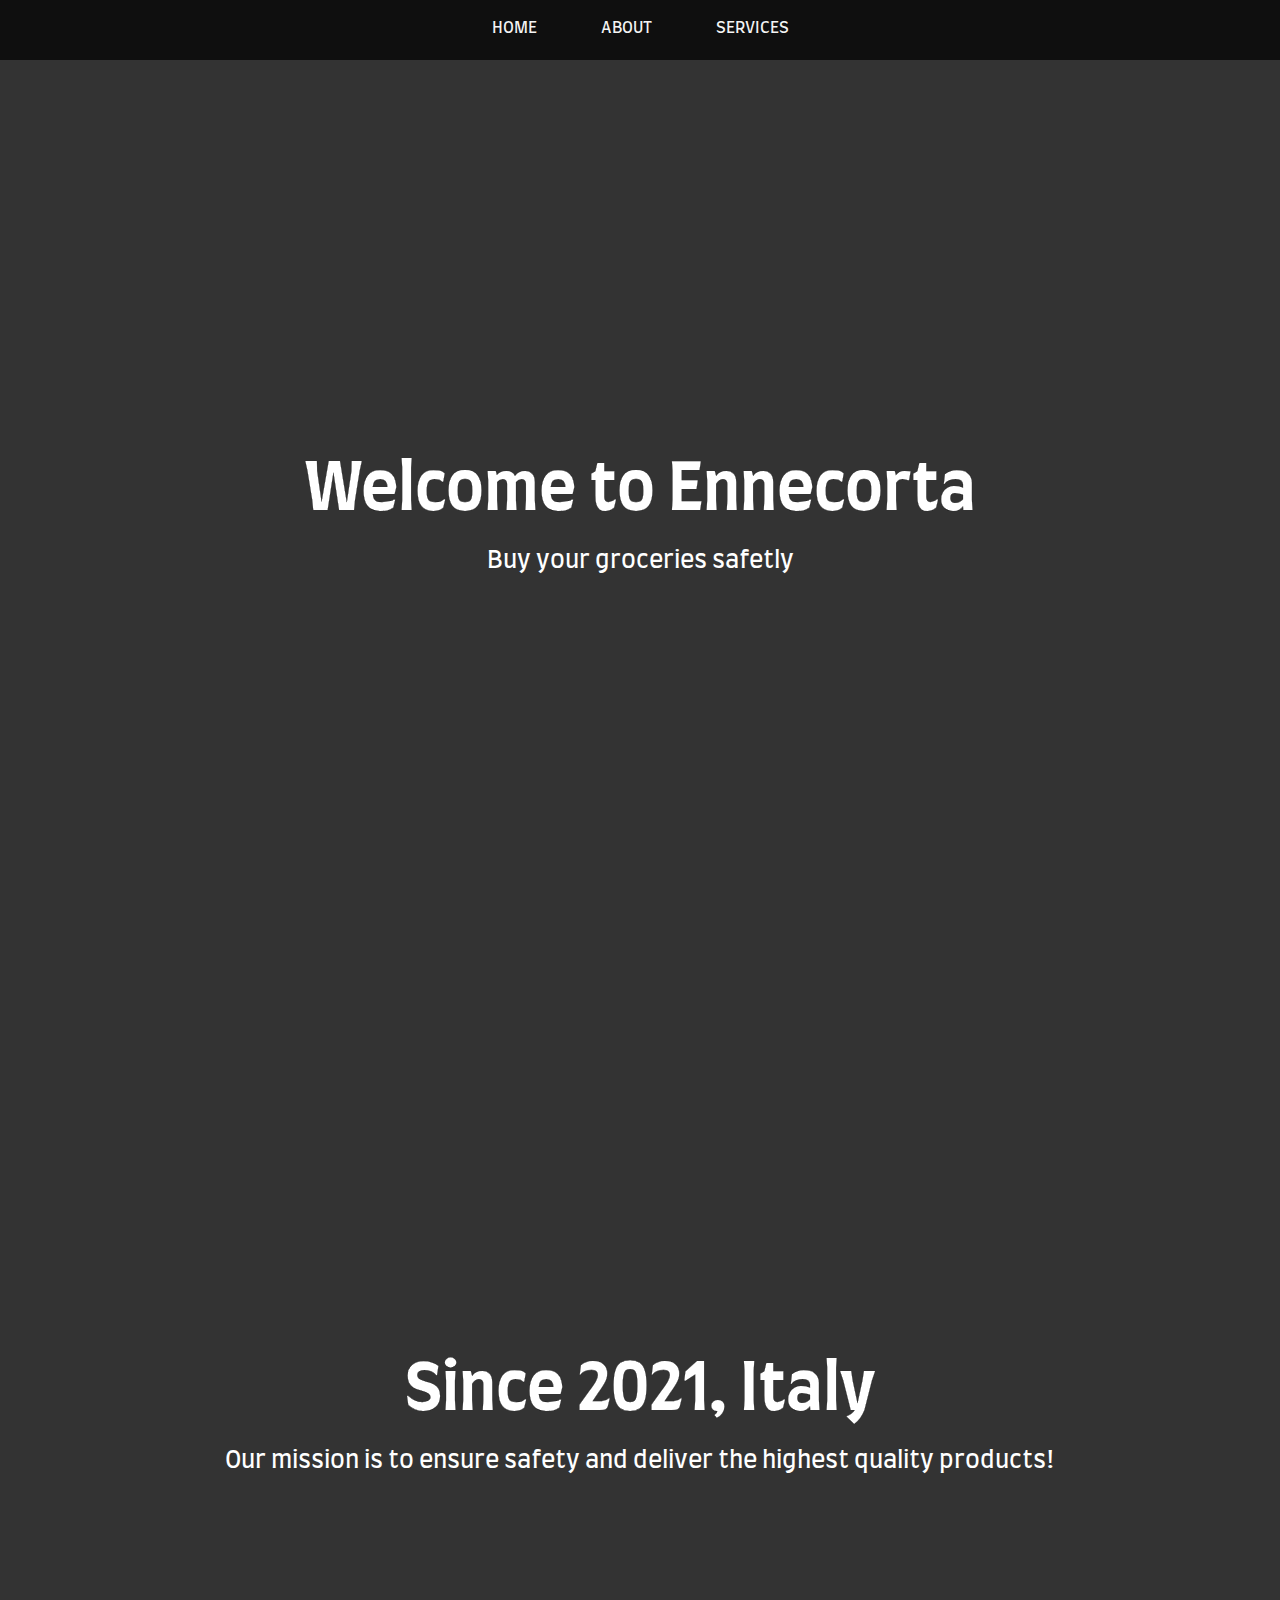
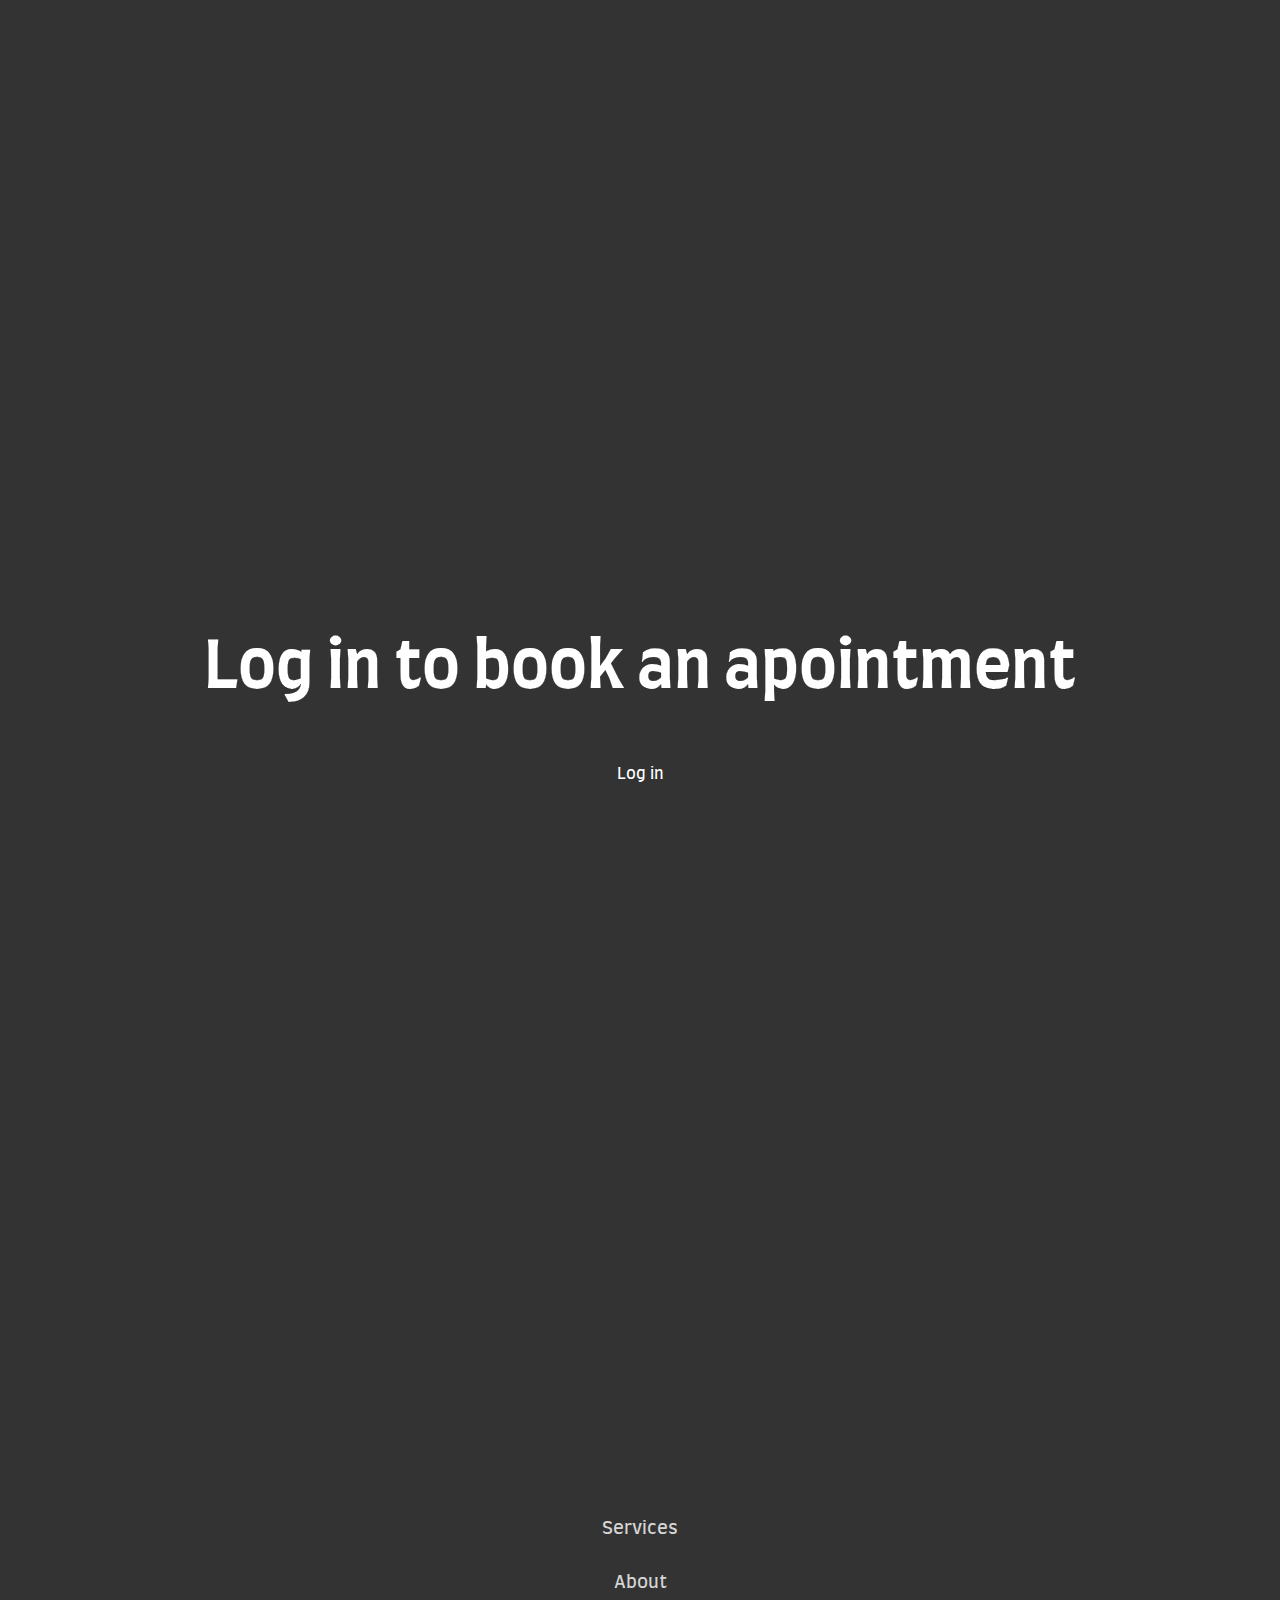
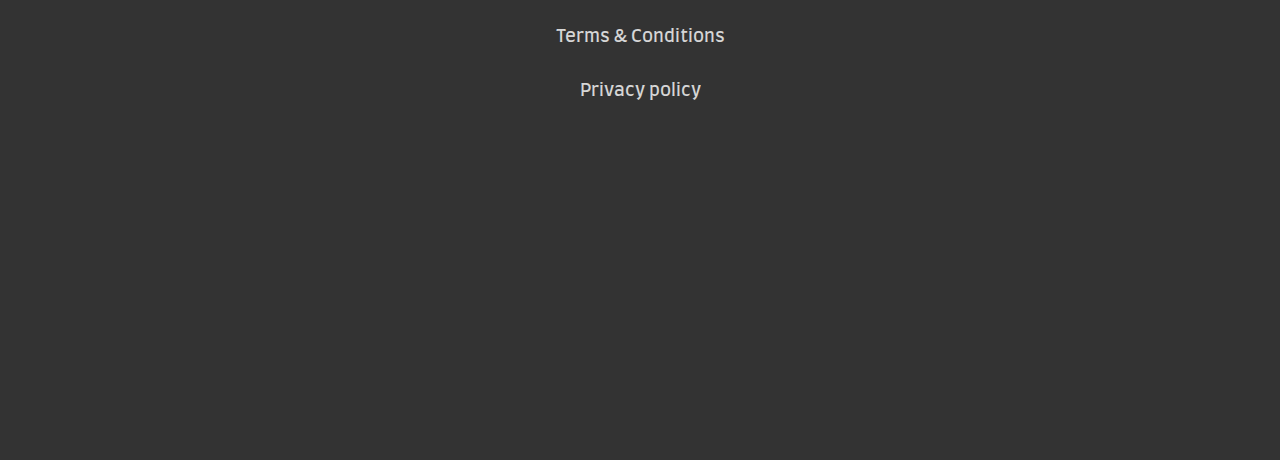
<file: Index.html>
<html>
<head>
    <link href="https://fonts.googleapis.com/css2?family=Montserrat:wght@200&display=swap" rel="stylesheet">
    <link rel="stylesheet" type="text/css" href="style.css">
<title> Ennecorta </title>
</head>


<body>
<div class="container">
    <nav class="navbar">
        <ul>
            <li><a href="#home">Home</a></li>
            <li><a href="#about">About</a></li>
            <li><a href="#service">Services</a></li>
          </ul>
        </nav>
    <section id="home">
      <h1>Welcome to Ennecorta</h1>
      <p class="lead">Buy your groceries safetly</p>
    </section>
    <section id="about">
        <h1>Since 2021, Italy</h1>
        <p class="lead">Our mission is to ensure safety and deliver the highest quality products!</p>
    </section>
    <section id="service">
        <h1>Log in to book an apointment</h1>
        <p class="lead"><a href="login.html"></p>Log in</p></a>
    </section>
    <section id="footer">
        <div class="navfooter"> 
            <ul>
                <li><a href="#service"> Services</a></li>
                <li><a href="#about"> About</a></li>
                <li><a href="Terms.html"> Terms & Conditions</a></li>
                <li><a href="privacy.html"> Privacy policy</a></li>
            </ul>   
        </div>
    </section>
  </div>
</body>
 

    <script src="https://cdnjs.cloudflare.com/ajax/libs/jquery/3.6.0/jquery.slim.js" integrity="sha512-HNbo1d4BaJjXh+/e6q4enTyezg5wiXvY3p/9Vzb20NIvkJghZxhzaXeffbdJuuZSxFhJP87ORPadwmU9aN3wSA==" crossorigin="anonymous" referrerpolicy="no-referrer"></script>
    <link rel="preconnect" href="https://fonts.gstatic.com">
    <link href="https://fonts.googleapis.com/css2?family=Farro&display=swap" rel="stylesheet">
</html>
</file>
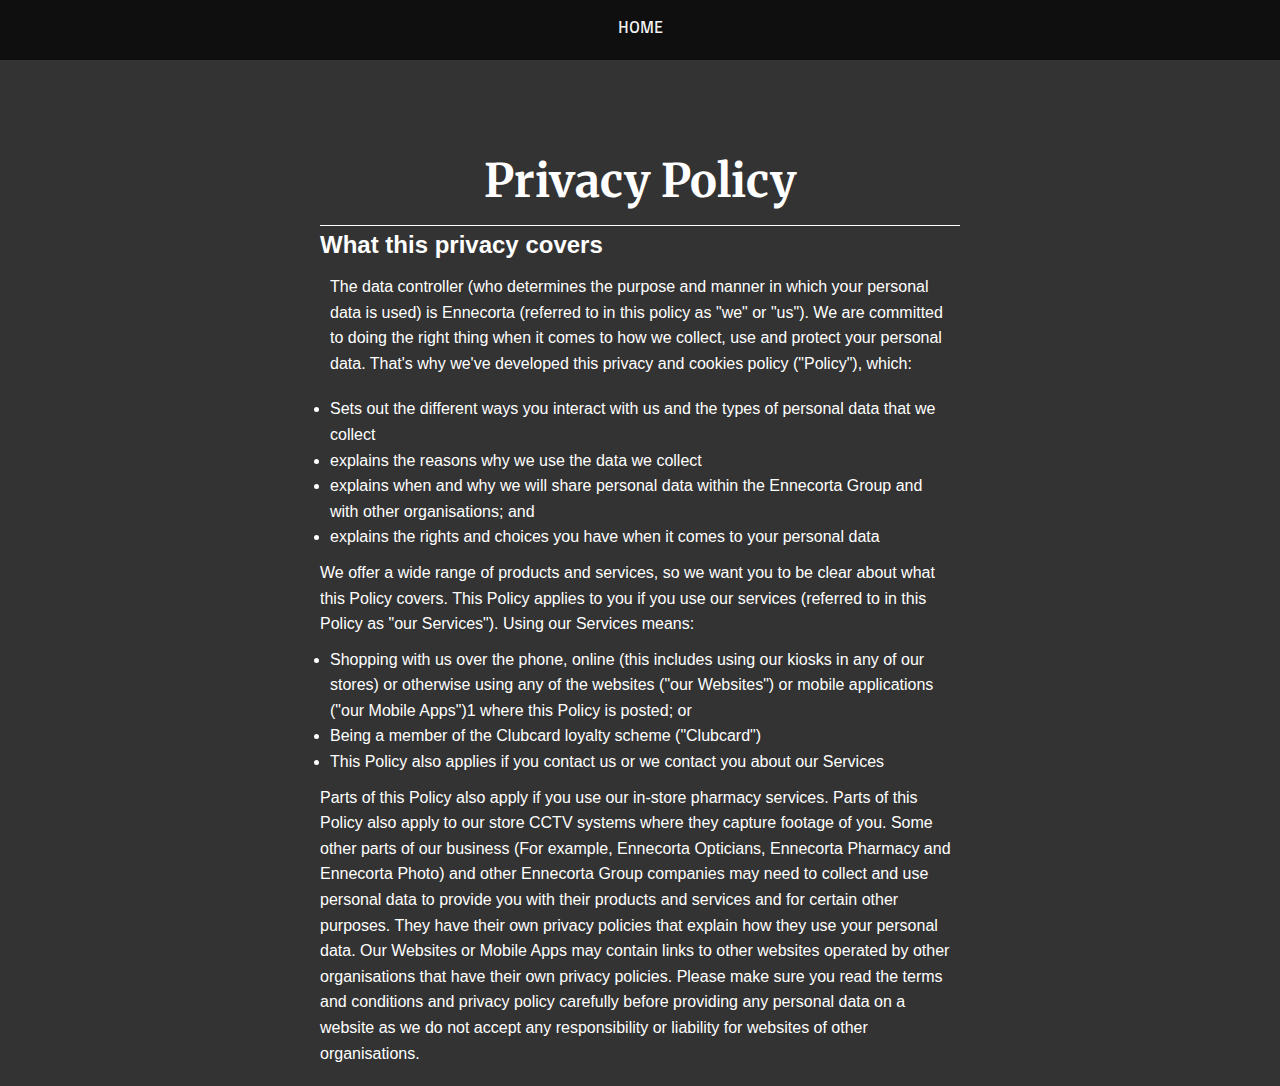
<file: privacy.html>
<html>
<head>
    <link href="https://fonts.googleapis.com/css2?family=Montserrat:wght@200&display=swap" rel="stylesheet">
    <link rel="stylesheet" type="text/css" href="style.css">
<title> Ennecorta </title>
</head>


<body>
<div class="container">
    <nav class="navbar">
        <ul>
            <li><a href="/Ennecorta">Home</a></li>
        </ul>
    </nav>
  
    <div class="Privacy">
        <div class="title">
            <h1>Privacy Policy</h1>
        </div>
        <div class="Privacy_content">
            <h2> What this privacy covers </h2>
            <p>The data controller (who determines the purpose and manner in which your personal data is used) is Ennecorta (referred to in this policy as "we" or "us").

                We are committed to doing the right thing when it comes to how we collect, use and protect your personal data. That's why we've developed this privacy and cookies policy ("Policy"), which:
                <ul>
                    <li>Sets out the different ways you interact with us and the types of personal data that we collect</li>
                    <li>explains the reasons why we use the data we collect</li>
                    <li>explains when and why we will share personal data within the Ennecorta Group and with other organisations; and</li>
                    <li>explains the rights and choices you have when it comes to your personal data</li>
                </ul>
                We offer a wide range of products and services, so we want you to be clear about what this Policy covers. This Policy applies to you if you use our services (referred to in this Policy as "our Services").
                
                Using our Services means:
                <ul>
                    <li>Shopping with us over the phone, online (this includes using our kiosks in any of our stores) or otherwise using any of the websites ("our Websites") or mobile applications ("our Mobile Apps")1 where this Policy is posted; or</li>
                    <li>Being a member of the Clubcard loyalty scheme ("Clubcard")</li>
                    <li>This Policy also applies if you contact us or we contact you about our Services</li>
                </ul>
                Parts of this Policy also apply if you use our in-store pharmacy services.
                
                Parts of this Policy also apply to our store CCTV systems where they capture footage of you.
                
                Some other parts of our business (For example, Ennecorta Opticians, Ennecorta Pharmacy and Ennecorta Photo) and other Ennecorta Group companies may need to collect and use personal data to provide you with their products and services and for certain other purposes. They have their own privacy policies that explain how they use your personal data.
                
                Our Websites or Mobile Apps may contain links to other websites operated by other organisations that have their own privacy policies. Please make sure you read the terms and conditions and privacy policy carefully before providing any personal data on a website as we do not accept any responsibility or liability for websites of other organisations.</p>
        </div> 
    </div>
</div>
    
</body>
 

    <script src="https://cdnjs.cloudflare.com/ajax/libs/jquery/3.6.0/jquery.slim.js" integrity="sha512-HNbo1d4BaJjXh+/e6q4enTyezg5wiXvY3p/9Vzb20NIvkJghZxhzaXeffbdJuuZSxFhJP87ORPadwmU9aN3wSA==" crossorigin="anonymous" referrerpolicy="no-referrer"></script>
    <link rel="preconnect" href="https://fonts.gstatic.com">
    <link href="https://fonts.googleapis.com/css2?family=Farro&display=swap" rel="stylesheet">
    <link href="https://fonts.googleapis.com/css2?family=Merriweather:wght@300&display=swap" rel="stylesheet"> 
</html>
</file>
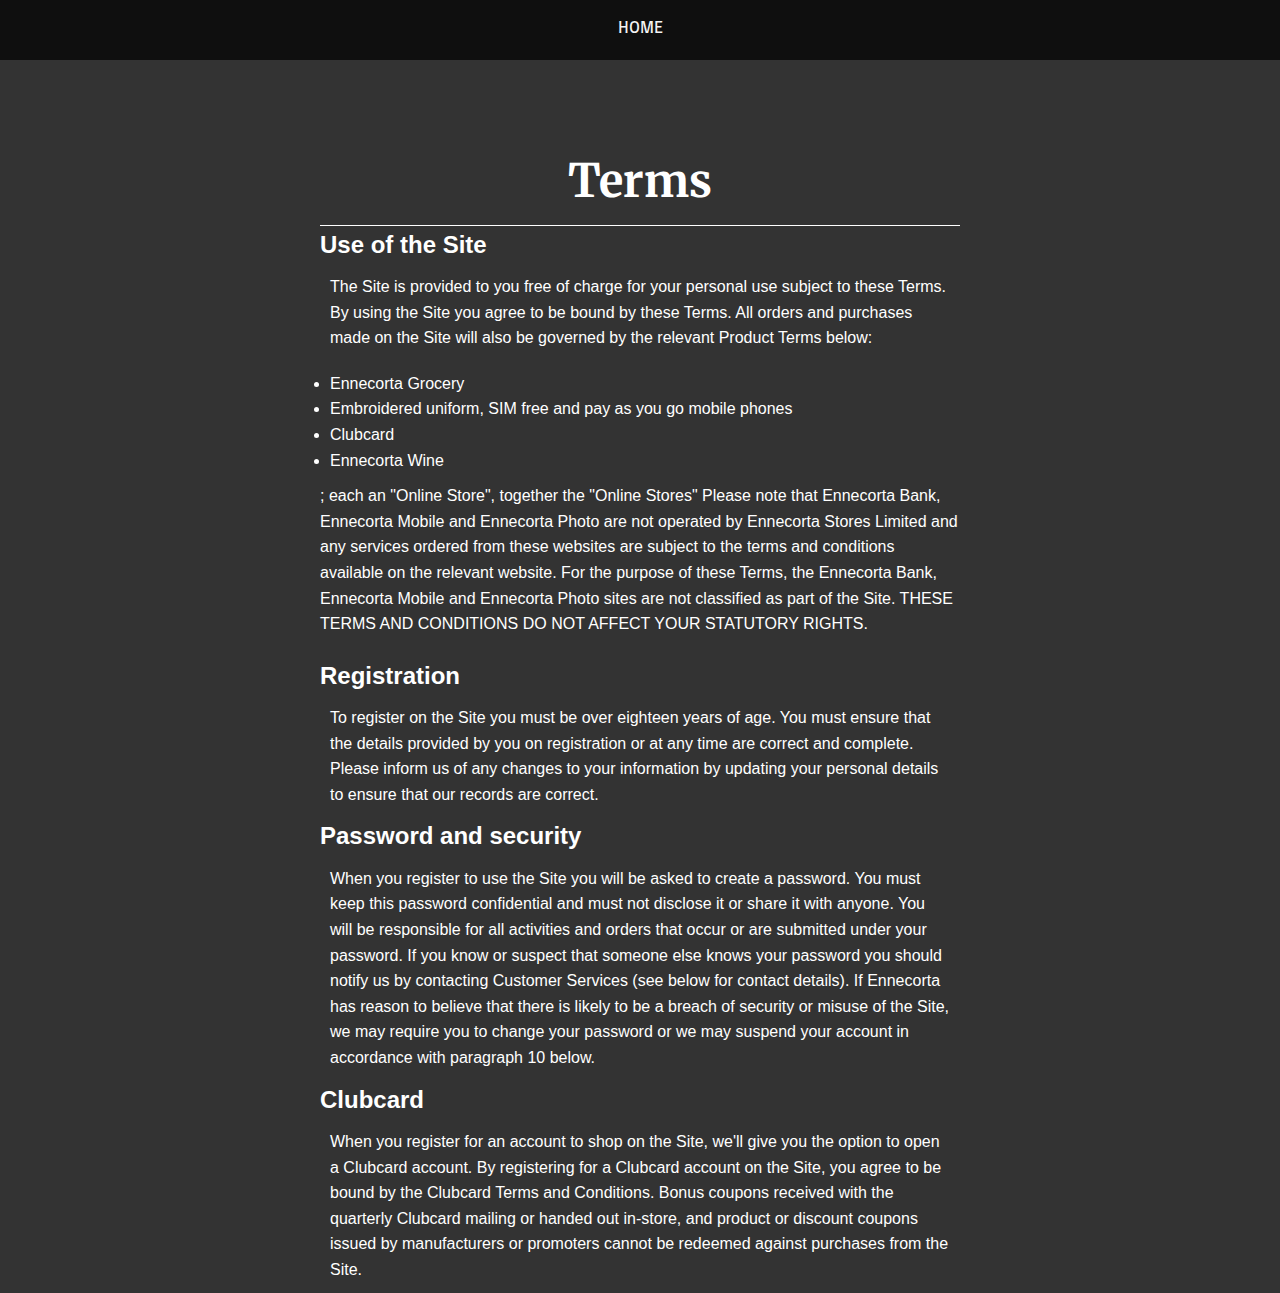
<file: Terms.html>
<html>
<head>
    <link href="https://fonts.googleapis.com/css2?family=Montserrat:wght@200&display=swap" rel="stylesheet">
    <link rel="stylesheet" type="text/css" href="style.css">
<title> Ennecorta </title>
</head>


<body>
<div class="container">
    <nav class="navbar">
        <ul>
            <li><a href="/Ennecorta">Home</a></li>
        </ul>
    </nav>
  
    <div class="Privacy">
        <div class="title">
            <h1>Terms </h1>
        </div>
        <div class="Privacy_content">
            <h2> Use of the Site </h2>
            <p>The Site is provided to you free of charge for your personal use subject to these Terms.

                By using the Site you agree to be bound by these Terms.
                
                All orders and purchases made on the Site will also be governed by the relevant Product Terms below:
                <ul>
                    <li>Ennecorta Grocery</li>
                    <li>Embroidered uniform, SIM free and pay as you go mobile phones</li>
                    <li>Clubcard</li>
                    <li>Ennecorta Wine</li>
                </ul>
                ; each an "Online Store", together the "Online Stores"

                Please note that Ennecorta Bank, Ennecorta Mobile and Ennecorta Photo are not operated by Ennecorta Stores Limited and any services ordered from these websites are subject to the terms and conditions available on the relevant website. For the purpose of these Terms, the Ennecorta Bank, Ennecorta Mobile and Ennecorta Photo sites are not classified as part of the Site.

                THESE TERMS AND CONDITIONS DO NOT AFFECT YOUR STATUTORY RIGHTS.
            </p>
            <h2> Registration </h2>
            <p>To register on the Site you must be over eighteen years of age.

                You must ensure that the details provided by you on registration or at any time are correct and complete. Please inform us of any changes to your information by updating your personal details to ensure that our records are correct.</p>
            <h2>Password and security</h2>
            <p>When you register to use the Site you will be asked to create a password. You must keep this password confidential and must not disclose it or share it with anyone. You will be responsible for all activities and orders that occur or are submitted under your password. If you know or suspect that someone else knows your password you should notify us by contacting Customer Services (see below for contact details).

                If Ennecorta has reason to believe that there is likely to be a breach of security or misuse of the Site, we may require you to change your password or we may suspend your account in accordance with paragraph 10 below.</p>
            <h2>Clubcard</h2>    
            <p>When you register for an account to shop on the Site, we'll give you the option to open a Clubcard account. By registering for a Clubcard account on the Site, you agree to be bound by the Clubcard Terms and Conditions.

                Bonus coupons received with the quarterly Clubcard mailing or handed out in-store, and product or discount coupons issued by manufacturers or promoters cannot be redeemed against purchases from the Site.</p>
        </div> 
    </div>
</div>
    
</body>
 

    <script src="https://cdnjs.cloudflare.com/ajax/libs/jquery/3.6.0/jquery.slim.js" integrity="sha512-HNbo1d4BaJjXh+/e6q4enTyezg5wiXvY3p/9Vzb20NIvkJghZxhzaXeffbdJuuZSxFhJP87ORPadwmU9aN3wSA==" crossorigin="anonymous" referrerpolicy="no-referrer"></script>
    <link rel="preconnect" href="https://fonts.gstatic.com">
    <link href="https://fonts.googleapis.com/css2?family=Farro&display=swap" rel="stylesheet">
    <link href="https://fonts.googleapis.com/css2?family=Merriweather:wght@300&display=swap" rel="stylesheet"> 
</html>
</file>
<file: style.css>
* {
    margin: 0;
    padding: 0;
   
}

body {
    font-family: Arial, Helvetica, sans-serif;
    background: #333;
    color: #fff;
    height: 100vh;
    line-height: 1.6;
    overflow: auto;
}

.container {
    width: 100%;
    height: 100%;
    /* CSS Smooth Scroll */
    scroll-behavior: smooth;
    scroll-snap-type: y mandatory;
}

.lead {
    font-size: 1.5rem;
}

.navbar {
    top: 0;
    z-index: 1;
    display: flex;
    width: 100%;
    height: 60px;
    background: rgba(0, 0, 0, 0.7);
    font-family: 'Farro', sans-serif;
}

.navbar ul {
    display: flex;
    list-style: none;
    width: 100%;
    justify-content: center;
}

.navbar ul li {
    margin: 0 1rem;
    padding: 1rem;
}

.navbar ul li a {
    text-decoration: none;
    text-transform: uppercase;
    color: #f4f4f4;
}

.navbar ul li a:hover {
    color: skyblue;
}

section {
    display: flex;
    flex-direction: column;
    align-items: center;
    justify-content: center;
    text-align: center;
    width: 100%;
    height: 100vh;
    font-family: 'Farro', sans-serif;
    /* Scroll Snap */
    scroll-snap-align: center;
}

section h1 {
    font-size: 4rem;
    font-family: 'Farro', sans-serif;
    -webkit-text-stroke-width: 0.2px;
    -webkit-text-stroke-color: black;
}

.footer {
    padding: 40px 0;
    background: rgba(0, 0, 0, 0.7);
    color: white;
    position: fixed;
    left: 0;
    bottom: 0;
    width: 100%;
    text-align: center;
    scroll-snap-align: center;
}

.navfooter ul {
    padding: 0;
    list-style: none;
    text-align: center;
    font-size: 18px;
    line-height: 3;
    margin-bottom: 0;
}

.navfooter li {
    padding: 0 10px;
}

.footer ul a {
    color: inherit;
    text-decoration: none;
    opacity: 0.8;
}

.navfooter ul a {
    color: inherit;
    text-decoration: none;
    opacity: 0.8;
}

section#home {
    background: url('https://images.unsplash.com/photo-1542838132-92c53300491e?ixid=MnwxMjA3fDB8MHxwaG90by1wYWdlfHx8fGVufDB8fHx8&ixlib=rb-1.2.1&auto=format&fit=crop&w=967&q=80') no-repeat center center/cover;
    ;
}

section#about {
    background: url('https://c0.wallpaperflare.com/preview/493/255/629/aisle-buy-cold-department.jpg') no-repeat center center/cover;
    ;
}

section#service {
    background: url('https://images.unsplash.com/photo-1567890680142-9405139a6614?ixid=MnwxMjA3fDB8MHxwaG90by1wYWdlfHx8fGVufDB8fHx8&ixlib=rb-1.2.1&auto=format&fit=crop&w=1050&q=80') no-repeat center center/cover;
    ;
}

.title h1 {
    font-family: 'Merriweather', serif;
    font-size: 46px;
    text-align: center;
    color: white;
    margin: 0;
    padding: 85 0 6px 0;
    border-bottom: 0.5px solid white;
}

.privacy {
    margin: auto;
    width: 50%;
}

.Privacy_content p {
    padding: 10px;
}

.Privacy_content ul {
    padding: 10px;
}

section#service a {
    background-color: transparent;
    color: white;
    padding: 14px 25px;
    text-align: center;
    text-decoration: none;
    display: inline-block;
}

@import url('https://fonts.googleapis.com/css2?family=Farro&display=swap');
@import url('https://fonts.googleapis.com/css2?family=Poppins:wght@300;500;700&display=swap');
.banner {
    font-family: Arial, Helvetica, sans-serif;
    background: #333;
    color: #fff;
    height: 100vh;
    line-height: 1.6;
    overflow: hidden;
}

.card-container {
    display: grid;
    grid-template-columns: 420px 420px;
}

.card-img {
    background: url("https://images.unsplash.com/photo-1577950235519-72e271810cb1?ixid=MnwxMjA3fDB8MHxzZWFyY2h8MXx8Y2FsZW5kYXJ8ZW58MHwyfDB8fA%3D%3D&ixlib=rb-1.2.1&auto=format&fit=crop&w=500&q=60") center/cover no-repeat;
}

.banner h2 {
    padding-bottom: 40px;
    margin-bottom: 20px;
}

.card-content {
    background: #fff;
    height: 330px;
}

.card-content h3 {
    text-align: center;
    color: #000;
    padding: 25px 0 10px 0;
    font-size: 26px;
    font-weight: 500;
}

.form-row {
    display: flex;
    width: 90%;
    margin: 0 auto;
}

form select,
form input,
form option {
    display: block;
    width: 100%;
    margin: 15px 12px;
    padding: 5px;
    font-size: 15px;
    font-family: 'Poppins', sans-serif;
    outline: none;
    border: none;
    border-bottom: 1px solid #eee;
    font-weight: 300;
}

form input[type=text],
form input[type=number],
form input::placeholder,
select {
    color: #9a9a9a;
}

form input[type=submit] {
    color: #fff;
    background: #f2745f;
    padding: 12px 0;
    border-radius: 4px;
    cursor: pointer;
}

form input[type=submit]:hover {
    opacity: 0.9;
}

@media(max-width: 992px) {
    .card-container {
        grid-template-columns: 100%;
        width: 100vw;
    }
    .card-img {
        height: 330px;
    }
}

table {
    border-collapse: collapse;
    width: 70%;
    font-size: 25px;
    text-align: left;
}

.table_box {
    margin: auto;
    margin-left: auto;
    margin-right: auto;
}

.table.box h1 {
    text-align: center;
    padding: 10px;
}

.table {
    border-radius: 5px !important;
}

.table tr:first-of-type {
    box-shadow: 0 5px 8px -2px #000000;
}
</file>
